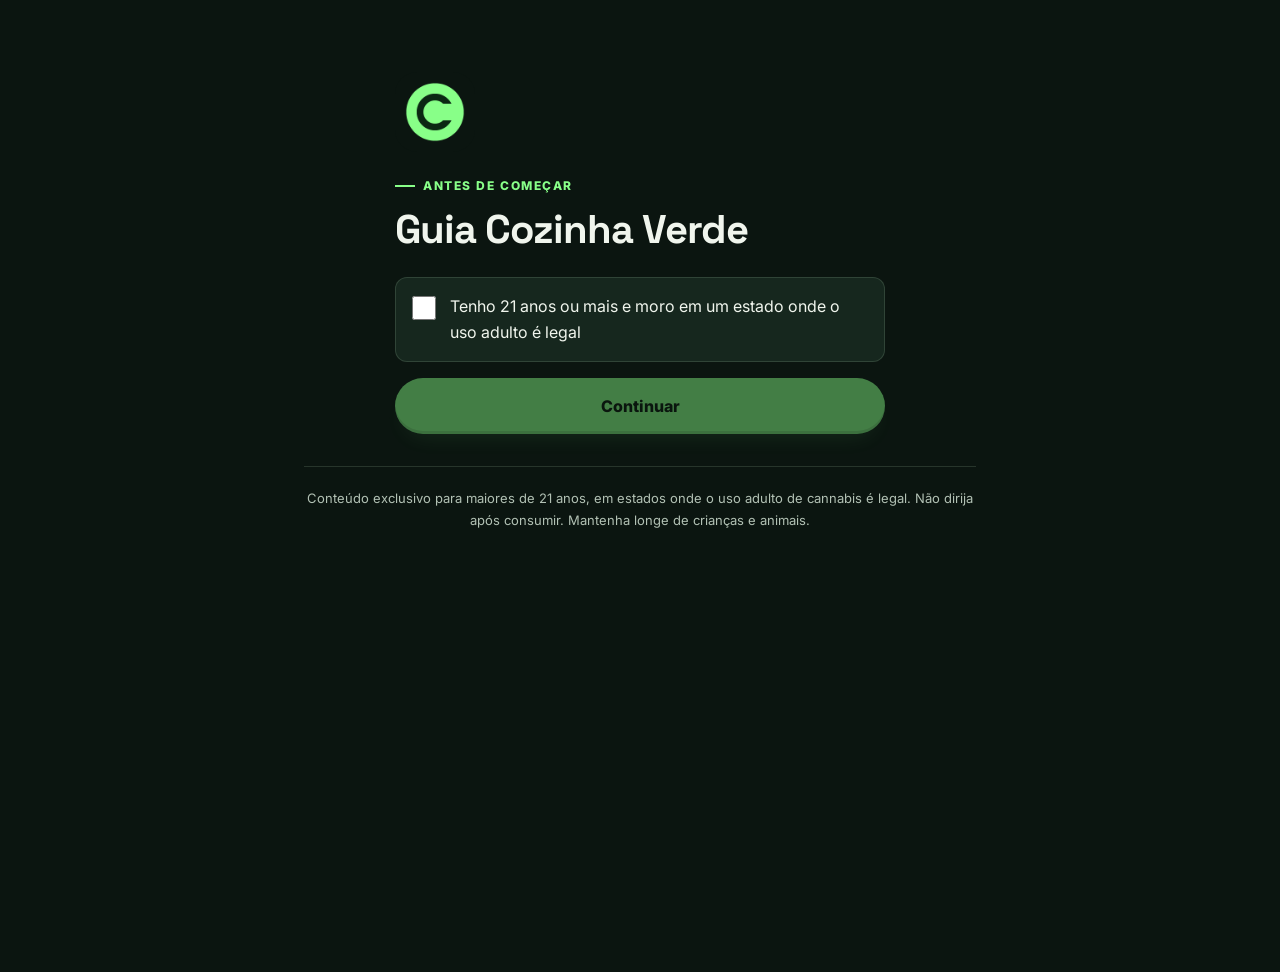
<file: app/index.html>
<!doctype html>
<html lang="pt-BR">
<head>
  <meta charset="utf-8">
  <meta name="viewport" content="width=device-width, initial-scale=1, viewport-fit=cover">
  <meta name="theme-color" content="#0b1510">
  <meta name="apple-mobile-web-app-capable" content="yes">
  <meta name="apple-mobile-web-app-title" content="Cozinha Verde">
  <title>Cozinha Verde</title>
  <link rel="manifest" href="manifest.webmanifest">
  <link rel="apple-touch-icon" href="icons/icon-192.png">
  <link rel="icon" href="icons/icon-192.png" type="image/png">
  <link rel="preconnect" href="https://fonts.googleapis.com">
  <link rel="preconnect" href="https://fonts.gstatic.com" crossorigin>
  <link rel="stylesheet" href="https://fonts.googleapis.com/css2?family=Inter:wght@400;500;600;700;800&family=Space+Grotesk:wght@400;500;600;700&display=swap">
  <link rel="stylesheet" href="css/app.css">
</head>
<body>
  <div id="aviso-armazenamento" class="aviso-store" role="status" hidden></div>
  <main id="app" class="app" tabindex="-1"></main>
  <nav id="nav" class="nav" hidden></nav>
  <dialog id="modal" aria-labelledby="modal-titulo"></dialog>
  <div id="toast" class="toast" role="status" aria-live="polite"></div>
  <script src="data/textos.js"></script>
  <script src="data/guia.js"></script>
  <script src="data/bonus.js"></script>
  <script src="data/calculadora.js"></script>
  <script src="data/receitas.js"></script>
  <script src="js/estado.js"></script>
  <script src="js/calculadora.js"></script>
  <script src="js/telas.js"></script>
  <script src="js/app.js"></script>
</body>
</html>
</file>
<file: app/css/app.css>
/* Estrutura e curvas de movimento do modelo; tema Cozinha Verde. */
:root{--bg:#0b1510;--alt:#12231a;--card:#16271e;--ink:#f0f5ed;--muted:#b2c1b4;--green:#88ff88;--green-hover:#afffaf;--line:rgba(176,211,177,.17);--danger:#ffb7a3;--r:12px;--navh:74px;--head:'Space Grotesk','Segoe UI',sans-serif;--body:Inter,'Segoe UI',system-ui,sans-serif}
*{box-sizing:border-box;margin:0;padding:0}
[hidden]{display:none!important}
html{-webkit-text-size-adjust:100%;text-size-adjust:100%}
body{background:var(--bg);color:var(--ink);font-family:var(--body);font-size:16px;line-height:1.6;min-height:100vh;-webkit-font-smoothing:antialiased}
button,input,select{font:inherit;color:inherit}
button,a,input,select,summary{-webkit-tap-highlight-color:transparent}
button,summary{cursor:pointer}
a{color:var(--green);text-underline-offset:4px}
img,svg{display:block;max-width:100%}
h1,h2,h3{font-family:var(--head);font-weight:700;line-height:1.15;letter-spacing:-.025em;text-wrap:balance}
h1{font-size:clamp(28px,7.4vw,40px)}h2{font-size:25px}h3{font-size:20px}
p+ p,.mt{margin-top:14px}.muted{color:var(--muted)}.peq{font-size:14px}
:focus-visible{outline:3px solid var(--green);outline-offset:4px}
.app{max-width:720px;margin:auto;padding:0 16px calc(var(--navh) + 32px + env(safe-area-inset-bottom));outline:none}
.app.sem-nav{padding-bottom:32px}
.view{animation:entra .32s cubic-bezier(.2,.8,.2,1) both}
@keyframes entra{from{opacity:0;transform:translateY(10px)}to{opacity:1;transform:none}}
.topo{display:flex;align-items:center;gap:10px;min-height:76px;padding:12px 0}.marca{font-family:var(--head);font-size:20px;font-weight:700;color:var(--ink);text-decoration:none}.marca span{color:var(--green)}
.plano,.pill{display:inline-flex;align-items:center;font-size:12px;font-weight:700;padding:4px 10px;border-radius:999px;background:#243d26;color:var(--green)}.plano{margin-left:auto}
.hero{position:relative;overflow:hidden;border:1px solid var(--line);border-radius:var(--r);padding:26px 22px;background:radial-gradient(420px 300px at 92% 0%,rgba(136,255,136,.17),transparent 62%),radial-gradient(360px 260px at 0% 100%,rgba(136,255,136,.08),transparent 62%),linear-gradient(160deg,#122b1b,#102016)}
.hero:before{content:"";position:absolute;inset:0;pointer-events:none;background-image:radial-gradient(rgba(255,255,255,.10) 1px,transparent 1.4px);background-size:24px 24px;mask-image:linear-gradient(180deg,#000,transparent 75%)}.hero>*{position:relative}
.kicker{display:flex;align-items:center;gap:8px;font-size:12px;letter-spacing:.13em;font-weight:800;text-transform:uppercase;color:var(--green);margin-bottom:12px}.kicker:before{content:"";width:20px;height:2px;background:currentColor}
.card{border:1px solid var(--line);border-radius:var(--r);background:var(--card);padding:18px;margin-top:16px;box-shadow:0 10px 28px -14px rgba(0,0,0,.28)}.card h2,.card h3{margin-bottom:10px}
.grid{display:grid;gap:12px;margin-top:16px}.grid .card{margin:0}.atalho{display:flex;align-items:center;gap:14px;min-height:90px;text-decoration:none;color:var(--ink)}.atalho .ic{width:30px;height:30px;color:var(--green)}.atalho small{display:block;color:var(--muted);margin-top:4px}.atalho .seta{margin-left:auto}
.ic{width:24px;height:24px;fill:none;stroke:currentColor;stroke-width:1.8;stroke-linecap:round;stroke-linejoin:round;flex:none}
.btn{display:inline-flex;align-items:center;justify-content:center;gap:8px;min-height:56px;padding:12px 22px;border:0;border-radius:999px;background:var(--green);color:#0b190e;text-decoration:none;font-size:16px;font-weight:800;line-height:1.3;text-align:center;box-shadow:0 12px 24px -10px rgba(136,255,136,.2),inset 0 -3px 0 rgba(0,0,0,.12);transition:background-color .2s,transform .15s}
.btn:hover{background:var(--green-hover)}.btn:active{transform:scale(.98)}.btn:disabled{opacity:.45;cursor:not-allowed;transform:none}.btn.block{width:100%;display:flex}.btn.ghost{background:transparent;border:1px solid var(--line);color:var(--ink);box-shadow:none}.btn.perigo{color:var(--danger);border-color:var(--danger)}.btns{display:grid;gap:10px;margin-top:16px}
.install{margin-bottom:16px}.install .btn{font-size:14px;min-height:48px}.voltar{display:inline-flex;align-items:center;gap:4px;min-height:48px;text-decoration:none;font-weight:700;margin-bottom:12px}
.gate{max-width:490px;margin:8vh auto 0}.gate-logo{width:80px;height:80px;margin-bottom:24px;border-radius:22px}.aceite{display:flex;align-items:flex-start;gap:14px;padding:16px;margin-top:24px;border:1px solid var(--line);border-radius:var(--r);background:var(--card);cursor:pointer}.aceite input{width:24px;height:24px;accent-color:var(--green);flex:none;margin-top:2px}
.aviso,.aviso-store{background:#332a16;color:#f3d994;border:1px solid #63542d;border-radius:var(--r);padding:16px;margin-top:16px}.aviso-store{margin:0;border-radius:0;text-align:center}.aviso.erro{background:#361f1b;color:var(--danger);border-color:#6e3d30}
.rodape{font-size:13px;color:var(--muted);text-align:center;border-top:1px solid var(--line);padding-top:20px;margin-top:32px;line-height:1.7}
.nav{position:fixed;bottom:0;left:0;right:0;z-index:40;display:grid;grid-template-columns:repeat(5,minmax(0,1fr));padding:4px 4px calc(4px + env(safe-area-inset-bottom));background:rgba(11,21,16,.95);border-top:1px solid var(--line);backdrop-filter:blur(14px) saturate(1.5)}
.nav a{display:flex;flex-direction:column;align-items:center;justify-content:center;min-height:62px;border-radius:12px;text-decoration:none;font-size:clamp(9px,2.7vw,12px);font-weight:700;color:var(--muted);gap:4px}.nav a[aria-current=page]{background:#213a25;color:var(--green)}
.filters{display:grid;gap:12px;margin-top:20px}.field{display:block;font-weight:600;font-size:14px}.field small{display:block;font-weight:400;color:var(--muted);margin:4px 0}
input:not([type=checkbox]),select{display:block;width:100%;min-height:52px;border:1px solid var(--line);border-radius:var(--r);background:var(--bg);padding:12px 14px;margin-top:6px;font-size:16px;line-height:1.45}input[type=file]{overflow:hidden}input::placeholder{color:var(--muted)}
.form-grid{display:grid;gap:16px;margin-top:20px}.vazio{text-align:center;color:var(--muted);padding:36px 12px}.vazio .ic{margin:0 auto 16px;width:36px;height:36px}
.recipe-card{display:flex;align-items:flex-start;gap:16px;text-decoration:none;color:var(--ink)}.recipe-info{min-width:0;overflow-wrap:anywhere}.recipe-card h2{font-size:clamp(20px,5vw,25px)}.recipe-card p{font-size:14px;color:var(--muted);margin-top:8px}.recipe-card .pill{margin-top:10px}
.recipe-thumb{width:96px;height:96px;flex:0 0 96px;border-radius:var(--r);overflow:hidden;position:relative}
.image-fallback{width:100%;height:100%;display:flex;align-items:center;justify-content:center;background:linear-gradient(135deg,#16271e,#243d26);color:var(--green)}.image-fallback .ic{width:40px;height:40px}.foto>.image-fallback .ic{width:80px;height:80px}
.recipe-thumb img,.guide-cover img{position:absolute;inset:0;width:100%;height:100%;object-fit:cover}
.recipe-download{position:sticky;top:0;z-index:10;background:var(--bg);padding:16px 0;border-bottom:1px solid var(--line);margin-top:8px}
.guide-cover{position:relative;aspect-ratio:3/4;max-width:300px;margin:0 auto 24px;overflow:hidden;border-radius:var(--r);border:1px solid var(--line)}.cover-fallback{flex-direction:column;gap:24px;padding:24px;text-align:center;font-family:var(--head);font-size:28px}.cover-fallback .ic{width:64px;height:64px}
.guide-index ol{padding-left:28px}.guide-index li{padding:8px 0}.guide-index li::marker{color:var(--green);font-weight:700}.guide-index a{display:block;padding:8px 0}.chapter{scroll-margin-top:16px}.chapter h2{display:flex;align-items:center;gap:16px}.chapter-number{font-family:var(--head);font-size:44px;color:var(--green);line-height:1;flex:none}.chapter p+p,.chapter .lista,.chapter .table-wrap{margin-top:16px}
.guide-callout,.lista li.guide-callout{padding:16px;margin-top:16px;border:1px solid var(--line);border-radius:var(--r);line-height:1.6}.guide-callout.atencao{background:#361f1b;border-color:#6e3d30;color:var(--danger)}.guide-callout.dica{background:#18331f;border-color:#386143;color:var(--green)}.guide-callout.conta{background:#12343b;border-color:#32616b;color:#b9e4e9}.lista li.guide-callout:last-child{border:1px solid var(--line)}
.foto{aspect-ratio:4/3;border-radius:var(--r);overflow:hidden;position:relative;display:grid;place-items:center;background:var(--alt);color:var(--muted);margin:16px 0}.foto img{position:absolute;inset:0;width:100%;height:100%;object-fit:cover}
.fatos{display:grid;grid-template-columns:repeat(2,minmax(0,1fr));gap:12px;margin-top:16px}.fatos div{padding:12px;border-radius:var(--r);border:1px solid var(--line);background:var(--alt)}dt{font-size:13px;color:var(--muted)}dd{font-weight:600;overflow-wrap:anywhere}
.lista{padding-left:22px}.lista li{padding:8px 0;border-bottom:1px solid var(--line)}.lista li:last-child{border:0}.lista li::marker{color:var(--green);font-weight:800}.conta{overflow-wrap:anywhere;line-height:1.9;font-size:14px}.dose-num{font-family:var(--head);font-size:44px;line-height:1.2;color:var(--green);margin:12px 0}
.faq details+details{border-top:1px solid var(--line)}.faq summary{list-style:none;display:flex;align-items:center;justify-content:space-between;gap:12px;min-height:64px;font-weight:700;padding:14px 0}.faq summary::-webkit-details-marker{display:none}.faq .ic{transition:transform .2s}.faq details[open] summary .ic{transform:rotate(90deg)}.faq details>div{padding:0 0 20px}.faq details p+p{margin-top:12px}
.table-wrap{margin-top:16px}table{border-collapse:collapse;width:100%;table-layout:fixed;font-size:14px}th,td{padding:10px;text-align:left;border:1px solid var(--line);vertical-align:top;overflow-wrap:anywhere}th{background:var(--alt)}
.barra{height:12px;border-radius:999px;background:var(--alt);overflow:hidden;margin-top:16px}.barra>span{display:block;height:100%;width:100%;background:var(--green);transform-origin:left center;transition:transform .45s cubic-bezier(.2,.8,.2,1)}
dialog{margin:auto;width:calc(100% - 32px);max-width:520px;max-height:calc(100vh - 32px);overflow:auto;border:1px solid var(--line);border-radius:24px;background:var(--card);color:var(--ink);padding:24px;box-shadow:0 30px 60px -20px #000}dialog[open]{animation:sobe .3s cubic-bezier(.2,.9,.3,1.15) both}dialog::backdrop{background:rgba(0,0,0,.7)}
@keyframes sobe{from{opacity:0;transform:translateY(24px) scale(.98)}to{opacity:1;transform:none}}
.toast{position:fixed;z-index:70;left:50%;bottom:calc(var(--navh) + 18px + env(safe-area-inset-bottom));max-width:calc(100% - 32px);padding:12px 18px;border-radius:var(--r);background:var(--green);color:var(--bg);font-weight:700;opacity:0;transform:translate(-50%,12px);transition:opacity .25s,transform .25s;pointer-events:none;text-align:center}.toast.on{opacity:1;transform:translate(-50%,0)}
@media(min-width:520px){.grid,.form-grid,.filters{grid-template-columns:repeat(2,minmax(0,1fr))}.filters .field:first-child{grid-column:1/-1}}
@media(min-width:720px){.app{padding-left:24px;padding-right:24px}.card{padding:22px}.nav{left:50%;right:auto;width:700px;transform:translateX(-50%);border:1px solid var(--line);border-bottom:0;border-radius:22px 22px 0 0}}
@media(max-width:520px){.install .btn,.voltar{min-height:56px}.btns{gap:16px}.table-wrap table,.table-wrap tbody,.table-wrap tr,.table-wrap td{display:block;width:100%}.table-wrap thead{position:absolute;width:1px;height:1px;overflow:hidden;clip-path:inset(50%)}.table-wrap tr{margin-top:16px;border:1px solid var(--line);border-radius:var(--r);overflow:hidden}.table-wrap td{border:0}.table-wrap td+td{border-top:1px solid var(--line)}.table-wrap td::before{content:attr(data-label);display:block;font-weight:700;color:var(--green);margin-bottom:4px}.chapter h2{font-size:23px}}
@media(prefers-reduced-motion:reduce){*,*::before,*::after{animation:none!important;transition:none!important;scroll-behavior:auto!important}}

/* calculadora em 3 passos */
.passo{border:1px solid var(--line);border-radius:var(--r);padding:16px;margin:16px 0;background:var(--card)}
.passo legend{display:flex;align-items:center;gap:10px;font-weight:800;font-size:1.05rem;padding:0 6px}
.passo .n{display:grid;place-items:center;width:28px;height:28px;border-radius:50%;background:var(--green);color:var(--bg);font-weight:800;font-size:.9rem}
.passo p{margin:6px 0 12px;font-size:.92rem}
.inp{position:relative;display:block}.inp input{padding-right:46px}
.inp em{position:absolute;right:14px;top:50%;transform:translateY(-35%);font-style:normal;color:var(--muted);font-weight:700}
.dose-num small{font-size:.45em;color:var(--muted);font-weight:600}
.medidor{position:relative;height:12px;border-radius:99px;background:linear-gradient(90deg,#2f8f5b 0 33.3%,#e1b83a 33.3% 66.6%,#d6563d 66.6% 100%);margin:18px 0 6px}
.medidor span{position:absolute;top:-5px;width:6px;height:22px;margin-left:-3px;border-radius:3px;background:#fff;box-shadow:0 0 0 2px #0b1510}
.escala{display:flex;justify-content:space-between;font-size:.78rem;color:var(--muted)}
.leitura{margin-top:12px;font-weight:600}
.pill.nivel-leve{background:#1d3b2a;color:#9be58a}
.pill.nivel-moderada{background:#3d3517;color:#f0cf5c}
.pill.nivel-forte{background:#432018;color:#ff8a70}
</file>
